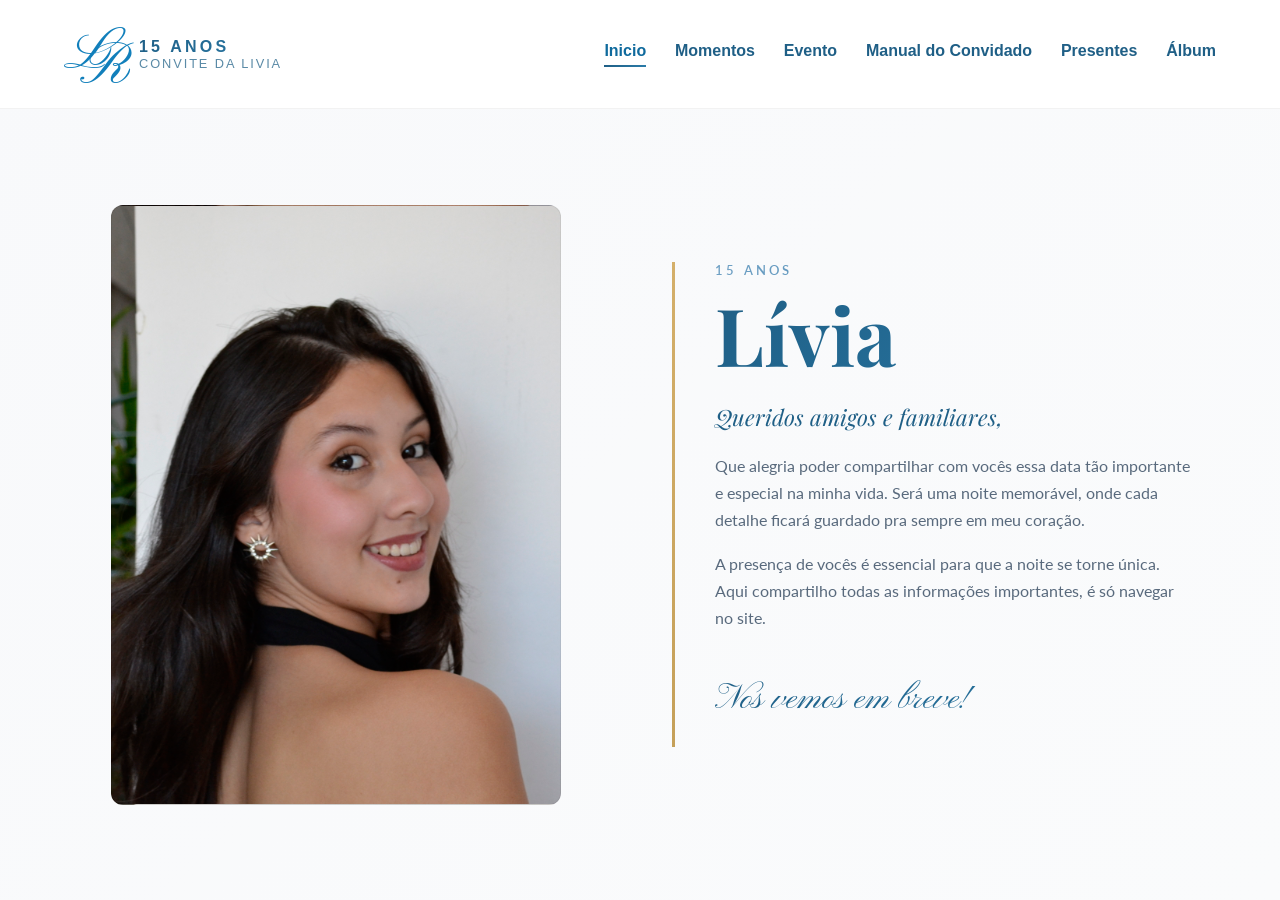
<file: index.html>
<!DOCTYPE html>
<html lang="pt-br">

<head>
    <meta charset="UTF-8">
    <meta name="viewport" content="width=device-width, initial-scale=1.0">
    <meta name="format-detection" content="telephone=no, date=no, address=no, email=no">
    <link rel="preconnect" href="https://fonts.googleapis.com">
    <link rel="preconnect" href="https://fonts.gstatic.com" crossorigin>
    <link
        href="https://fonts.googleapis.com/css2?family=Lato:wght@300;400;700&family=Pinyon+Script&family=Playfair+Display:ital,wght@0,400;0,500;0,700;1,400&display=swap"
        rel="stylesheet">
    <link rel="stylesheet" href="css/style.css">
    <link rel="stylesheet" href="css/rsvp.css">
    <link rel="icon" href="img/icon.ico" type="image/x-icon">
    <link rel="shortcut icon" href="img/icon.ico" type="image/x-icon">
    <title>Festa da Livia</title>
</head>

<body>
    <div id="loading">
        <div class="iniciais">
            <span class="l">L</span>
            <span class="r">R</span>
        </div>
    </div>
    <div class="page">
        <header class="site-header">
            <div class="header-row">
                <div class="brand">
                    <div class="site-logo">
                        <span class="l">L</span>
                        <span class="r">R</span>
                    </div>
                    <div class="brand-info">
                        <span class="brand-title">15 anos</span>
                        <span class="brand-subtitle">Convite da Livia</span>
                    </div>
                </div>
                <button class="nav-toggle" type="button" aria-expanded="false" aria-controls="siteNav">
                    <span></span>
                    <span></span>
                    <span></span>
                </button>
            </div>
            <nav class="site-nav" id="siteNav">
                <a href="#inicio" class="is-active">Inicio</a>
                <a href="#biografia">Momentos</a> <!-- Added Momentos Link -->
                <a href="#evento">Evento</a>
                <a href="#manual">Manual do Convidado</a>
                <a href="#presentes">Presentes</a>
                <a href="#album">Álbum</a>
            </nav>
        </header>
        <main class="content">
            <!-- HOME SECTION (Professional Arch + Vertical Line) -->
            <section class="section home is-active" id="inicio">
                <div class="home-photo" aria-hidden="true">
                    <div class="photo-placeholder"></div>
                </div>
                <div class="home-text">
                    <span class="overline">15 Anos</span>
                    <h1>Lívia</h1>
                    <p>
                        Queridos amigos e familiares,
                    </p>
                    <p>
                        Que alegria poder compartilhar com vocês essa data tão importante e especial na minha vida.
                        Será uma noite memorável, onde cada detalhe ficará guardado pra sempre em meu coração.
                    </p>
                    <p>
                        A presença de vocês é essencial para que a noite se torne única.
                        Aqui compartilho todas as informações importantes, é só navegar no site.
                    </p>
                    <p class="signature">Nos vemos em breve!</p>
                </div>
            </section>

            <!-- BIO/MOMENTOS SECTION (Carousel) -->
            <section class="section bio" id="biografia">
                <!-- Carousel Container -->
                <div class="carousel-wrapper">
                    <div class="carousel-overlay"></div>
                    <!-- <div class="section-header">
                        <h2>Momentos</h2>
                    </div> -->
                    <div class="carousel-track">
                        <!-- Para adicionar mais fotos, basta copiar e colar a linha abaixo, trocando o caminho da imagem -->
                        <div class="carousel-slide active" style="background-image: url('img/1.JPG');"></div>
                        <div class="carousel-slide" style="background-image: url('img/2.JPG');"></div>
                        <div class="carousel-slide" style="background-image: url('img/3.JPG');"></div>
                        <div class="carousel-slide" style="background-image: url('img/4.JPG');"></div>
                        <div class="carousel-slide" style="background-image: url('img/5.JPG');"></div>
                        <div class="carousel-slide" style="background-image: url('img/6.JPG');"></div>
                    </div>
                    <div class="carousel-controls">
                        <button class="carousel-btn prev" aria-label="Anterior">←</button>
                        <div class="carousel-indicators">
                        </div>
                        <button class="carousel-btn next" aria-label="Próximo">→</button>
                    </div>
                </div>
            </section>

            <!-- EVENT SECTION (Professional Cards) -->
            <section class="section event" id="evento">
                <div class="section-header">
                    <h2>O Grande Dia</h2>
                    <p><br>Detalhes para você se programar.</p>
                </div>
                <div class="event-grid details-card-row">
                    <div class="detail-card">
                        <div class="icon-circle">🗓️</div>
                        <h3>Data</h3>
                        <p>19/06/2026</p>
                    </div>
                    <div class="detail-card">
                        <div class="icon-circle">⏰</div>
                        <h3>Horário</h3>
                        <p>20h30</p>
                    </div>
                    <div class="detail-card">
                        <div class="icon-circle">📍</div>
                        <h3>Local</h3>
                        <p style="font-size: 12px;">Alameda Araguaia, 540 - Santa Maria, São Caetano do Sul - SP,
                            09560-580</p>
                        <a href="https://maps.app.goo.gl/WbpALjQxz7UUGR426" class="btn-text">VER MAPA</a>
                    </div>
                </div>
                <div class="rsvp-area">
                    <button id="openRSVP" class="btn-primary">Confirmar Presença</button>
                    <p>Precisa de ajuda? <a target="_blank"
                            href="https://wa.me/5511984504493?text=Ol%C3%A1,%20preciso%20de%20ajuda%20sobre%20a%20festa%20da%20L%C3%ADvia!">Me
                            chame no WhatsApp</a></p>
                </div>
            </section>

            <!-- MANUAL DO CONVIDADO (Dress Code) -->
            <section class="section manual" id="manual">
                <div class="manual-layout">
                    <div class="manual-half left">
                        <span class="overline">Dress Code</span>
                        <h2>Homens</h2>
                        <p class="dress-code">Esporte Fino</p>
                        <p>
                            Sugerimos calça de sarja ou alfaiataria, camisa social. Uma combinação elegante e
                            confortável.
                        </p>
                    </div>
                    <!-- Right half implicitly acts as the separator because of its CSS formatting -->
                    <div class="manual-half right">
                        <span class="overline">Dress Code</span>
                        <h2>Mulheres</h2>
                        <p class="dress-code">Esporte Fino</p>
                        <p>
                            Sugerimos vestidos longuetes, midi ou na altura do joelho, macacões sofisticados ou
                            conjuntos elegantes.
                        </p>
                    </div>
                </div>

                <div class="manual-important-info forbidden-colors"
                    style="text-align: center; width: fit-content; max-width: 90vw; margin: 0 auto;">
                    <p>
                        <strong>Atenção:</strong> Por favor, evitem as cores rosa, azul e prata (em qualquer tom: claro,
                        escuro, etc.), pois são de uso exclusivo da debutante.
                    </p>
                </div>

                <div class="manual-important-info forbidden-colors">
                    <p>
                        🗓️ <strong>Confirme a sua presença até o dia 05 de junho</strong><br><br>
                    <p style="text-align: center;">Apenas presenças confirmadas estarão incluídas na lista de convidados
                    </p>
                    </p>
                </div>
            </section>

            <!-- GIFTS SECTION (Side-by-Side Layout) -->
            <section class="section gifts" id="presentes">
                <div class="gifts-container">
                    <div class="gifts-info">
                        <h2>Presentes</h2>
                        <div class="gifts-message">
                            <p>
                                Gastei o dinheiro do meu intercâmbio na festa. Mas prometi aos meus pais que vocês me
                                ajudariam a realizá-lo mesmo assim.
                            </p>
                            <p>
                                Como sugestão de presente, seguem cotas onde vocês podem me ajudar a realizar mais esse
                                sonho.
                            </p>
                            <p class="highlight-text">
                                Logo menos vão me ver estudando pelo mundo. Obrigada!
                            </p>
                        </div>
                    </div>
                    <div class="gift-grid">
                        <button class="gift-option" data-value="50">
                            <span class="gift-badge">✈️ Viagem</span>
                            <span class="gift-amount">R$ 50</span>
                            <span class="gift-desc">Ajude na passagem</span>
                            <span class="gift-action">CONTRIBUIR</span>
                        </button>
                        <button class="gift-option featured" data-value="100">
                            <span class="gift-badge">📚 Estudos</span>
                            <span class="gift-amount">R$ 100</span>
                            <span class="gift-desc">Ajude nos livros</span>
                            <span class="gift-action">CONTRIBUIR</span>
                        </button>
                        <button class="gift-option" data-value="200">
                            <span class="gift-badge">🌍 Sonho</span>
                            <span class="gift-amount">R$ 200</span>
                            <span class="gift-desc">Ajude no sonho</span>
                            <span class="gift-action">CONTRIBUIR</span>
                        </button>
                        <button class="gift-option" data-value="outro">
                            <span class="gift-amount">Outro Valor</span>
                            <span class="gift-desc"> </span>
                            <span class="gift-action">CONTRIBUIR</span>
                        </button>
                    </div>
                </div>
            </section>

            <!-- ALBUM SECTION -->
            <section class="section album" id="album">
                <div class="album-container">
                    <div class="album-info">
                        <span class="overline">App de Fotos</span>
                        <h2>Nossas Memórias</h2>
                        <div class="album-message">
                            <p>
                                Compartilhe seus momentos conosco! Baixe o aplicativo <strong>Our Memories</strong> e envie as fotos que você tirar durante a festa.
                            </p>
                            <p>
                                Assim, todos os convidados poderão ver os momentos de cada um sob diferentes ângulos em tempo real!
                            </p>
                            <div class="app-download-box">
                                <span class="download-title">Baixe para Android</span>
                                <p class="download-subtitle">Instale o aplicativo no seu celular clicando abaixo:</p>
                                <a href="apk/Our Memories.apk" download="Our Memories.apk" class="btn-download-apk">
                                    <span class="android-icon">🤖</span>
                                    <span class="btn-text-wrapper">
                                        <span class="btn-action-text">Baixar Aplicativo</span>
                                        <span class="btn-subtext">Our Memories.apk (77MB)</span>
                                    </span>
                                </a>
                                <p class="app-beta-warning" style="margin-top: 1.2rem; font-size: 0.85rem; color: #a5803e; background: rgba(197, 160, 89, 0.08); padding: 0.8rem 1rem; border-radius: 10px; border: 1px solid rgba(197, 160, 89, 0.2); text-align: center; line-height: 1.4; display: flex; align-items: center; justify-content: center; gap: 0.5rem; font-weight: 500;">
                                    <span>⚠️</span>
                                    <span>O aplicativo está em fase de testes, podendo apresentar instabilidades ou erros.</span>
                                </p>
                            </div>
                            <div class="app-social">
                                <span class="app-social-label">Acompanhe o app</span>
                                <a href="https://www.instagram.com/ourmemoriesapp/" target="_blank" rel="noopener" class="btn-instagram" aria-label="Siga Our Memories no Instagram">
                                    <svg class="ig-icon" viewBox="0 0 24 24" width="20" height="20" fill="none" stroke="currentColor" stroke-width="2" stroke-linecap="round" stroke-linejoin="round" aria-hidden="true">
                                        <rect x="2" y="2" width="20" height="20" rx="5" ry="5"></rect>
                                        <path d="M16 11.37A4 4 0 1 1 12.63 8 4 4 0 0 1 16 11.37z"></path>
                                        <line x1="17.5" y1="6.5" x2="17.51" y2="6.5"></line>
                                    </svg>
                                    <span class="ig-handle">@ourmemoriesapp</span>
                                </a>
                            </div>
                        </div>
                    </div>
                    
                    <div class="album-qr-card">
                        <div class="qr-card-content">
                            <h3>Acesse o Álbum</h3>
                            <p class="qr-instruction">Escaneie o QR Code no app ou insira o código da festa abaixo:</p>
                            <div class="album-qr-wrapper">
                                <img src="img/qr-album.png" alt="QR Code do Álbum de Fotos">
                            </div>
                            <div class="party-code-container">
                                <span class="party-code-label">Código da Festa:</span>
                                <div class="party-code-box">
                                    <span id="partyCode" class="party-code-value">DKSDM7QU</span>
                                    <button id="copyCodeBtn" class="copy-code-btn" title="Copiar código">
                                        📋
                                    </button>
                                </div>
                            </div>
                        </div>
                    </div>
                </div>
            </section>
        </main>
    </div>
    <div class="modal" id="giftModal" aria-hidden="true">
        <div class="modal-backdrop" data-close></div>
        <div class="modal-card" role="dialog" aria-modal="true" aria-labelledby="giftTitle">
            <button class="modal-close" type="button" data-close aria-label="Fechar">×</button>
            <div class="modal-step modal-form is-active">
                <h3 id="giftTitle">Confirmar Presente</h3>
                <p class="modal-value">Valor: <strong id="giftValue">R$ 50</strong></p>
                <form id="giftForm" class="gift-form">
                    <label>
                        Nome Completo
                        <input type="text" name="nome" placeholder="Seu nome aqui" required>
                    </label>
                    <label id="customValueLabel" style="display:none;">
                        Valor que deseja doar (R$)
                        <input type="number" name="valorCustom" min="1" placeholder="Ex: 75">
                    </label>
                    <label>
                        Mensagem para a Livia
                        <textarea name="mensagem" rows="3" placeholder="Deixe um carinho..."></textarea>
                    </label>
                    <button type="submit">Gerar Pix</button>
                </form>
            </div>
            <div class="modal-step modal-qr">
                <h3>Obrigada!</h3>
                <p>Use o QR Code abaixo para finalizar o Pix.</p>
                <div class="qr-placeholder">QR Code aqui</div>
                <button type="button" id="copyPixBtn" class="copy-btn" style="display: none;">Copiar Código Pix</button>
                <p class="verification-note"
                    style="margin-top: 1.5rem; font-size: 0.9rem; color: #596a7d; background: #eef2f5; padding: 1rem; border-radius: 8px; text-align: center; border: 1px solid rgba(89, 106, 125, 0.1);">
                    <strong>Aviso:</strong> Não há verificação automática de pagamento no site. Após finalizar o Pix no
                    seu banco, o processo está concluído e você já pode fechar esta tela.
                </p>
                <p class="thanks-text" style="margin-top: 1.5rem;">Muito obrigada pelo carinho.</p>
            </div>
        </div>
    </div>
    <!-- RSVP MODAL -->
    <div class="modal" id="rsvpModal" aria-hidden="true">
        <div class="modal-backdrop" data-close></div>
        <div class="modal-card" role="dialog" aria-modal="true" aria-labelledby="rsvpTitle">
            <button class="modal-close" type="button" data-close aria-label="Fechar">×</button>
            <div class="modal-step is-active">
                <h3 id="rsvpTitle">Confirmar Presença</h3>
                <p>Por favor, preencha os dados abaixo para confirmar seu lugar na festa.</p>
                <form id="rsvpForm" class="gift-form">
                    <label>
                        Nome Completo
                        <input type="text" name="nome" placeholder="Seu nome aqui" required>
                    </label>
                    <label>
                        Quantas pessoas vão com você?
                        <input type="number" name="convidados" min="0" value="0" required>
                    </label>
                    <button type="submit">Confirmar Presença</button>
                </form>
            </div>
            <!-- Tela de Sucesso (aparece após confirmar) -->
            <div id="rsvpSuccess" class="rsvp-success" style="display:none;">
                <svg class="check-circle" viewBox="0 0 52 52">
                    <circle class="circle" cx="26" cy="26" r="25" />
                    <path class="check" d="M14 27 l8 8 l16 -16" />
                </svg>
                <h3>Presença Confirmada!</h3>
                <p>Ficamos felizes em saber que você estará<br>na festa da Livia. Até lá! 🎉</p>
            </div>
        </div>
    </div>

    <script src="js/script.js"></script>
    <script src="js/carousel.js"></script>
    <script src="js/modal.js"></script>
    <script src="js/rsvp.js"></script>
</body>

</html>
</file>
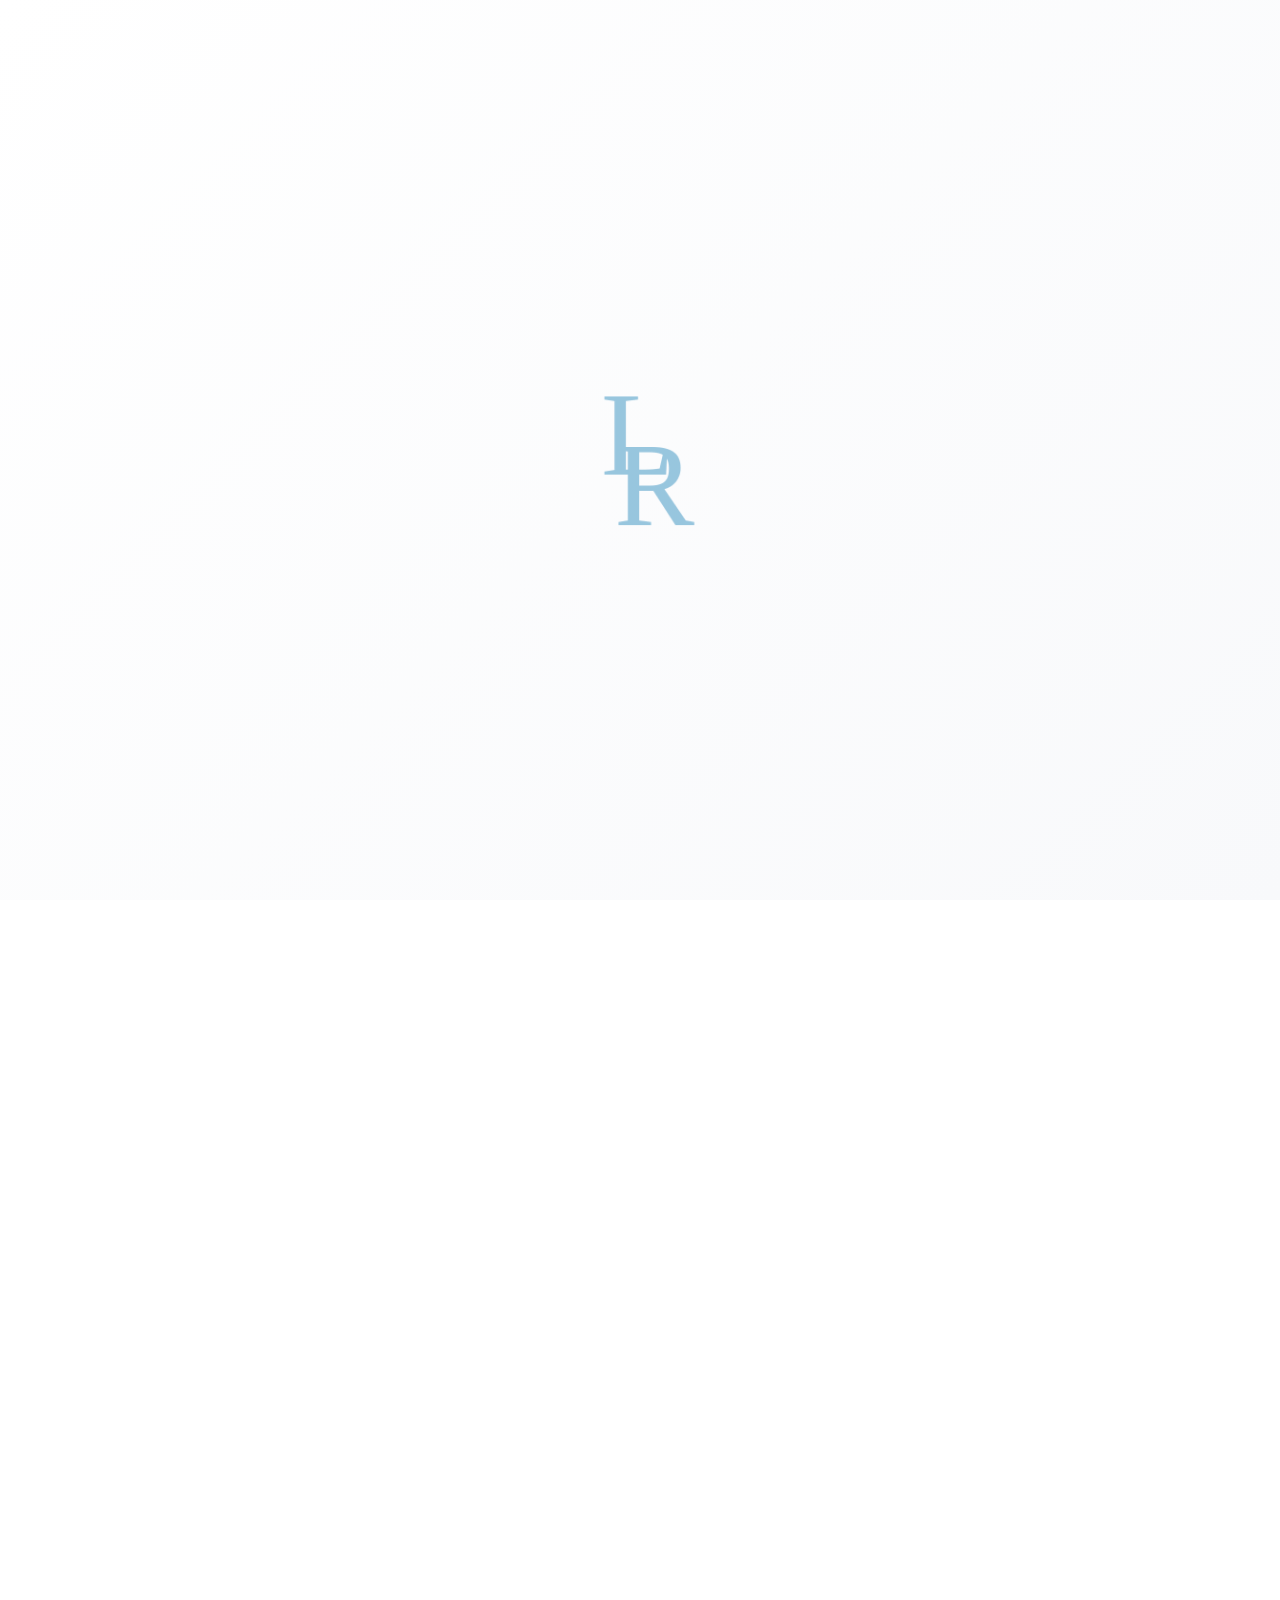
<file: img/QR/index.html>
<!DOCTYPE html>
<html lang="pt-br">
<head>
    <meta charset="UTF-8">
    <title>Acesso Negado</title>
    <!-- Redirects up two folders to the root -->
    <meta http-equiv="refresh" content="0; url=../../index.html">
</head>
<body>
</body>
</html>
</file>
<file: css/style.css>
/* ========================================
   PROFESSIONAL UI/UX REDESIGN
   Modern, Premium, Elegant
   ======================================== */

@import url(https://fonts.googleapis.com/css2?family=Pinyon+Script&display=swap);

/* ========================================
   1. RESET & BASE
   ======================================== */

* {
    margin: 0;
    padding: 0;
    box-sizing: border-box;
}

html,
body {
    height: 100%;
}

html {
    scroll-behavior: smooth;
}

body {
    background: linear-gradient(135deg, #f8f9fb 0%, #fafbfc 100%);
    color: #2c3e50;
    font-family: 'Lato', sans-serif;
    display: block;
    overflow: hidden;
}

/* ========================================
   2. LOADING SCREEN
   ======================================== */

#loading {
    position: fixed;
    inset: 0;
    background: linear-gradient(135deg, #ffffff 0%, #f8f9fb 100%);
    display: flex;
    justify-content: center;
    align-items: center;
    z-index: 9999;
    animation: fadeOut 1s ease forwards;
    animation-delay: 2.5s;
}

.iniciais {
    font-family: 'Pinyon Script', cursive;
    font-size: 120px;
    color: #7fb8d6;
    opacity: 0.95;
    text-align: center;
    letter-spacing: -30px;
    animation: pulse 2s ease infinite;
    margin-top: -30px; /* Compensa os 50px de drop do R para centralizar o bloco todo */
    margin-left: -15px; /* Compensa o gap das letras para o centro real */
}

.iniciais .l {
    margin-right: -30px;
}

.iniciais .r {
    position: relative;
    top: 50px;
}

@keyframes pulse {

    0%,
    100% {
        transform: scale(1);
        opacity: 0.8;
    }

    50% {
        transform: scale(1.05);
        opacity: 1;
    }
}

@keyframes fadeOut {
    to {
        opacity: 0;
        visibility: hidden;
    }
}

/* ========================================
   3. HEADER
   ======================================== */

.site-header {
    display: flex;
    align-items: center;
    justify-content: space-between;
    padding: 1.5rem 5%;
    position: sticky;
    top: 0;
    width: 100%;
    background: rgba(255, 255, 255, 0.98);
    backdrop-filter: blur(10px);
    border-bottom: 1px solid rgba(0, 0, 0, 0.05);
    z-index: 1000;
    font-family: sans-serif;
}

.header-row {
    display: flex;
    align-items: center;
    justify-content: space-between;
    width: 100%;
}

.brand {
    display: flex;
    align-items: center;
    gap: 1.5rem;
}

.site-logo {
    font-family: 'Pinyon Script', cursive;
    font-size: 60px;
    color: #117fbb;
    letter-spacing: -15px;
    display: flex;
    align-items: center;
    line-height: 1;
}

.site-logo .l {
    margin-right: -15px;
}

.site-logo .r {
    position: relative;
    top: 15px;
}

.brand-info {
    display: flex;
    flex-direction: column;
}

.brand-title {
    font-size: 1rem;
    font-weight: 700;
    background: linear-gradient(135deg, #1f5f86 0%, #2a7ba8 100%);
    -webkit-background-clip: text;
    -webkit-text-fill-color: transparent;
    background-clip: text;
    text-transform: uppercase;
    letter-spacing: 0.2em;
    font-family: sans-serif;
}

.brand-subtitle {
    font-size: 0.8rem;
    color: #5a8aa6;
    text-transform: uppercase;
    letter-spacing: 0.15em;
    font-family: sans-serif;
}

/* ========================================
   4. NAVIGATION
   ======================================== */

.site-nav {
    display: flex;
    gap: 1.8rem;
    font-weight: 600;
    font-family: sans-serif !important;
}

.site-nav a {
    text-decoration: none;
    color: #1f5f86;
    padding-bottom: 5px;
    border-bottom: 2px solid transparent;
    transition: all 0.3s cubic-bezier(0.4, 0, 0.2, 1);
    font-family: sans-serif;
    position: relative;
    white-space: nowrap;
}

.site-nav a::after {
    content: '';
    position: absolute;
    bottom: -2px;
    left: 0;
    width: 0;
    height: 2px;
    background: linear-gradient(90deg, #1f5f86 0%, #2a7ba8 100%);
    transition: width 0.3s cubic-bezier(0.4, 0, 0.2, 1);
}

.site-nav a:hover::after,
.site-nav a.is-active::after {
    width: 100%;
}

.site-nav a:hover,
.site-nav a.is-active {
    color: #0f6a9d;
}

.nav-toggle {
    display: none;
    border: none;
    background: transparent;
    cursor: pointer;
    flex-direction: column;
    gap: 6px;
}

.nav-toggle span {
    width: 25px;
    height: 2px;
    background: linear-gradient(90deg, #1f5f86 0%, #2a7ba8 100%);
    transition: all 0.3s;
}

/* ========================================
   5. PAGE STRUCTURE
   ======================================== */

.page {
    height: 100vh;
    overflow: hidden;
    display: flex;
    flex-direction: column;
}

.content {
    flex: 1;
    position: relative;
    background: transparent;
    overflow: hidden;
    display: flex;
    flex-direction: column;
    padding: 0 5%;
}

.content h1,
.content h2,
.content h3 {
    font-family: 'Playfair Display', serif;
}

.content p,
.content span,
.content button,
.content a:not(.btn-text) {
    font-family: 'Lato', sans-serif;
}

/* ========================================
   6. SECTIONS - SPA BEHAVIOR
   ======================================== */

.section {
    display: none;
    height: 100%;
    width: 100%;
    flex-direction: column;
    justify-content: center;
    align-items: center;
    overflow-y: auto;
}

.section.is-active {
    display: flex;
    animation: fadeInUp 0.5s cubic-bezier(0.4, 0, 0.2, 1);
}

@keyframes fadeInUp {
    from {
        opacity: 0;
        transform: translateY(20px);
    }

    to {
        opacity: 1;
        transform: translateY(0);
    }
}

.section.home.is-active {
    display: grid;
    grid-template-columns: 1fr 1fr;
    gap: 4rem;
    max-width: 1200px;
    margin: 0 auto;
    align-content: center;
}

/* ========================================
   7. HOME SECTION
   ======================================== */

.home-photo {
    display: flex;
    justify-content: center;
    position: relative;
    width: 100%;
}

.photo-placeholder {
    width: 100%;
    max-width: 450px;
    aspect-ratio: 3 / 4;
    background: #fff;
    border-radius: 12px;
    border: 1px solid rgba(0, 0, 0, 0.05);
    display: flex;
    align-items: center;
    justify-content: center;
    background-image: url('../img/Foto Principal.JPG');
    background-size: cover;
    background-position: center;
    color: transparent;
    font-weight: 600;
    position: relative;
    transition: transform 0.3s cubic-bezier(0.4, 0, 0.2, 1);
}

.photo-placeholder:hover {
    transform: scale(1.02);
}

.home-text {
    border-left: 3px solid transparent;
    border-image: linear-gradient(180deg, #d4af6a 0%, #c5a059 100%) 1;
    padding-left: 2.5rem;
    text-align: left;
    display: flex;
    flex-direction: column;
    justify-content: center;
}

.home-text .overline {
    font-family: 'Lato', sans-serif;
    display: block;
    font-size: 0.8rem;
    text-transform: uppercase;
    letter-spacing: 0.25em;
    background: linear-gradient(90deg, #6fa0c4 0%, #2a7ba8 100%);
    -webkit-background-clip: text;
    -webkit-text-fill-color: transparent;
    background-clip: text;
    margin-bottom: 1rem;
    font-weight: 600;
}

.home-text h1 {
    font-family: 'Playfair Display', serif;
    font-size: 5rem;
    background: linear-gradient(135deg, #1f5f86 0%, #2a7ba8 100%);
    -webkit-background-clip: text;
    -webkit-text-fill-color: transparent;
    background-clip: text;
    margin-bottom: 1.5rem;
    line-height: 1;
}

.home-text p {
    font-family: 'Lato', sans-serif;
    font-size: 1rem;
    line-height: 1.7;
    color: #596a7d;
    margin-bottom: 1rem;
    max-width: 480px;
}

.home-text p:first-of-type {
    font-family: 'Playfair Display', serif;
    font-style: italic;
    font-size: 1.4rem;
    color: #1f5f86;
}

.home-text .signature {
    font-family: 'Pinyon Script', cursive;
    font-size: 2.2rem;
    background: linear-gradient(135deg, #1f5f86 0%, #2a7ba8 100%);
    -webkit-background-clip: text;
    -webkit-text-fill-color: transparent;
    background-clip: text;
    margin-top: 1.5rem;
}

/* ========================================
   7.5 MANUAL DO CONVIDADO
   ======================================== */

.section.manual.is-active {
    display: flex;
    flex-direction: column;
    justify-content: center;
    align-items: center;
    width: 100%;
    gap: 4rem;
}

.manual-layout {
    display: grid;
    grid-template-columns: 1fr 1fr;
    gap: 0;
    max-width: 1200px;
    margin: 0 auto;
    align-items: center;
}

.manual-half {
    display: flex;
    flex-direction: column;
    justify-content: center;
}

.manual-half.left {
    text-align: center;
    align-items: center;
    padding-right: 2rem;
}

.manual-half.right {
    border-left: 3px solid transparent;
    border-image: linear-gradient(180deg, #d4af6a 0%, #c5a059 100%) 1;
    padding-left: 2rem;
    text-align: center;
    align-items: center;
}

.manual-half .overline {
    font-family: 'Lato', sans-serif;
    display: block;
    font-size: 0.8rem;
    text-transform: uppercase;
    letter-spacing: 0.25em;
    background: linear-gradient(90deg, #6fa0c4 0%, #2a7ba8 100%);
    -webkit-background-clip: text;
    -webkit-text-fill-color: transparent;
    background-clip: text;
    margin-bottom: 1rem;
    font-weight: 600;
}

.manual-half h2 {
    font-family: 'Playfair Display', serif;
    font-size: 4rem;
    background: linear-gradient(135deg, #1f5f86 0%, #2a7ba8 100%);
    -webkit-background-clip: text;
    -webkit-text-fill-color: transparent;
    background-clip: text;
    margin-bottom: 0.5rem;
    line-height: 1;
}

.manual-half .dress-code {
    font-family: 'Playfair Display', serif;
    font-style: italic;
    font-size: 1.6rem;
    color: #1f5f86;
    margin-bottom: 1.5rem;
}

.manual-half p {
    font-family: 'Lato', sans-serif;
    font-size: 1.05rem;
    line-height: 1.7;
    color: #596a7d;
    margin-bottom: 1rem;
    max-width: 400px;
    text-align: center;
}

.forbidden-colors {
    margin-top: 1.5rem;
    padding: 1.5rem;
    background: linear-gradient(135deg, rgba(197, 160, 89, 0.05) 0%, rgba(197, 160, 89, 0.1) 100%);
    border-radius: 12px;
    border: 1px solid rgba(197, 160, 89, 0.2);
    box-shadow: 0 4px 15px rgba(197, 160, 89, 0.05);
}

.forbidden-colors strong {
    color: #c5a059;
    font-family: 'Playfair Display', serif;
    font-size: 1.2rem;
}

.manual-important-info {
    max-width: 600px;
    text-align: center;
}

.manual-important-info p {
    font-family: 'Lato', sans-serif;
    font-size: 1.15rem;
    line-height: 1.6;
    color: #1f5f86;
    margin: 0;
}

/* ========================================
   8. MOMENTOS - PREMIUM CAROUSEL
   ======================================== */

.bio {
    justify-content: center;
    background: linear-gradient(135deg, #f8f9fb 0%, #fafbfc 100%);
    padding: 0 !important;
}

.section-header {
    text-align: center;
    margin-bottom: 3rem;
    position: relative;
    z-index: 10;
}

/* Specific overlay for Momentos */
.carousel-wrapper .section-header {
    position: absolute;
    top: 3rem;
    left: 50%;
    transform: translateX(-50%);
    z-index: 20;
    pointer-events: none;
    margin-bottom: 0;
}

.section-header h2 {
    font-size: 3.5rem;
    color: #1f5f86;
    margin-bottom: 0.5rem;
    position: relative;
    display: inline-block;
}

.carousel-wrapper .section-header h2 {
    font-size: 4rem;
    color: #fff;
    text-shadow: 0 2px 10px rgba(0, 0, 0, 0.2);
}

.section-header h2::after {
    content: '';
    position: absolute;
    bottom: -10px;
    left: 50%;
    transform: translateX(-50%);
    width: 60px;
    height: 3px;
    background: linear-gradient(90deg, #d4af6a 0%, #c5a059 100%);
    border-radius: 2px;
}

.carousel-wrapper .section-header h2::after {
    bottom: -5px;
    width: 40px;
    height: 2px;
    background: #d4af6a;
}

.carousel-wrapper {
    width: 100%;
    height: 80vh;
    border-radius: 32px;
    position: relative;
    overflow: hidden;
    margin: 0 auto;
}

.carousel-overlay {
    position: absolute;
    inset: 0;
    /* background: linear-gradient(to bottom, rgba(0, 0, 0, 0.4) 0%, transparent 30%, transparent 70%, rgba(0, 0, 0, 0.4) 100%); */
    z-index: 5;
    pointer-events: none;
}

.carousel-track {
    display: flex;
    height: 100%;
    transition: transform 0.6s cubic-bezier(0.4, 0, 0.2, 1);
}

.carousel-slide {
    flex: 0 0 100%;
    height: 100%;
    display: flex;
    align-items: center;
    justify-content: center;
    background-size: contain;
    background-repeat: no-repeat;
    background-position: center;
    color: transparent;
    font-weight: 600;
    position: relative;
    overflow: hidden;
}

.carousel-slide::before {
    content: '';
    position: absolute;
    inset: 0;
    background: linear-gradient(135deg, rgba(31, 95, 134, 0.05) 0%, rgba(42, 123, 168, 0.05) 100%);
    opacity: 0;
    transition: opacity 0.3s;
}

.carousel-slide.active::before {
    opacity: 1;
}

.carousel-controls {
    position: absolute;
    bottom: 30px;
    width: 100%;
    display: flex;
    justify-content: center;
    align-items: center;
    gap: 20px;
}

.carousel-btn {
    width: 54px;
    height: 54px;
    border-radius: 50%;
    background: rgba(255, 255, 255, 0.15);
    backdrop-filter: blur(10px);
    -webkit-backdrop-filter: blur(10px);
    border: 1px solid rgba(255, 255, 255, 0.2);
    color: #fff;
    cursor: pointer;
    font-size: 1.2rem;
    display: flex;
    align-items: center;
    justify-content: center;
    transition: all 0.3s cubic-bezier(0.4, 0, 0.2, 1);
}

.carousel-btn:hover {
    background: rgba(255, 255, 255, 0.3);
    transform: scale(1.1);
}

.carousel-indicators {
    display: flex;
    gap: 12px;
    background: rgba(0, 0, 0, 0.2);
    padding: 10px 20px;
    border-radius: 30px;
    backdrop-filter: blur(8px);
}

.carousel-indicators .dot {
    width: 8px;
    height: 8px;
    border-radius: 50%;
    background: rgba(255, 255, 255, 0.3);
    cursor: pointer;
    transition: all 0.3s cubic-bezier(0.4, 0, 0.2, 1);
}

.carousel-indicators .dot.active {
    background: white;
    width: 24px;
    border-radius: 4px;
}

/* ========================================
   9. EVENTO - ELEVATED CARDS
   ======================================== */

.event,
.gifts {
    max-width: 1200px;
    margin: 0 auto;
    width: 100%;
}

.event-grid.details-card-row {
    display: grid;
    grid-template-columns: repeat(3, minmax(0, 1fr));
    gap: 2.5rem;
}

.detail-card {
    background: white;
    padding: 3rem 2rem;
    border-radius: 20px;
    text-align: center;
    box-shadow:
        0 10px 40px rgba(31, 95, 134, 0.08),
        0 0 0 1px rgba(31, 95, 134, 0.05);
    display: flex;
    flex-direction: column;
    align-items: center;
    justify-content: center;
    transition: all 0.3s cubic-bezier(0.4, 0, 0.2, 1);
    position: relative;
    overflow: hidden;
}

.detail-card::before {
    content: '';
    position: absolute;
    inset: 0;
    background: linear-gradient(135deg, rgba(31, 95, 134, 0.03) 0%, rgba(42, 123, 168, 0.03) 100%);
    opacity: 0;
    transition: opacity 0.3s;
}

.detail-card:hover {
    transform: translateY(-8px);
    box-shadow:
        0 20px 60px rgba(31, 95, 134, 0.15),
        0 0 0 1px rgba(31, 95, 134, 0.08);
}

.detail-card:hover::before {
    opacity: 1;
}

.detail-card .icon-circle {
    font-size: 3rem;
    margin-bottom: 1.5rem;
    display: flex;
    align-items: center;
    justify-content: center;
    width: 80px;
    height: 80px;
    border-radius: 50%;
    background: linear-gradient(135deg, rgba(31, 95, 134, 0.1) 0%, rgba(42, 123, 168, 0.1) 100%);
    position: relative;
}

.detail-card h3 {
    font-size: 1.5rem;
    background: linear-gradient(135deg, #1f5f86 0%, #2a7ba8 100%);
    -webkit-background-clip: text;
    -webkit-text-fill-color: transparent;
    background-clip: text;
    margin-bottom: 0.5rem;
}

.detail-card p {
    color: #596a7d;
    font-size: 1.1rem;
}

.btn-text {
    margin-top: 1.5rem;
    font-size: 0.85rem;
    text-transform: uppercase;
    font-weight: 700;
    background: linear-gradient(90deg, #d4af6a 0%, #c5a059 100%);
    -webkit-background-clip: text;
    -webkit-text-fill-color: transparent;
    background-clip: text;
    text-decoration: none;
    letter-spacing: 0.1em;
    position: relative;
    padding-bottom: 3px;
}

.btn-text::after {
    content: '';
    position: absolute;
    bottom: 0;
    left: 0;
    width: 100%;
    height: 2px;
    background: linear-gradient(90deg, #d4af6a 0%, #c5a059 100%);
    transform: scaleX(0);
    transition: transform 0.3s cubic-bezier(0.4, 0, 0.2, 1);
}

.btn-text:hover::after {
    transform: scaleX(1);
}

/* ========================================
   10. PRESENTES - PREMIUM GIFT CARDS
   ======================================== */

.gifts-container {
    display: grid;
    grid-template-columns: 1fr 1.2fr;
    gap: 4rem;
    align-items: center;
    width: 100%;
}

.gifts-info h2 {
    font-size: 3.5rem;
    background: linear-gradient(135deg, #1f5f86 0%, #2a7ba8 100%);
    -webkit-background-clip: text;
    -webkit-text-fill-color: transparent;
    background-clip: text;
    margin-bottom: 2rem;
}

.gifts-message p {
    margin-bottom: 1.5rem;
    line-height: 1.8;
    color: #596a7d;
    font-size: 1.05rem;
}

.gifts-message .highlight-text {
    font-family: 'Playfair Display', serif;
    font-style: italic;
    background: linear-gradient(90deg, #a3527b 0%, #c5a059 100%);
    -webkit-background-clip: text;
    -webkit-text-fill-color: transparent;
    background-clip: text;
    font-size: 1.15rem;
}

.gift-grid {
    display: grid;
    grid-template-columns: repeat(2, 1fr);
    gap: 2rem;
}

.gift-option {
    background: white;
    padding: 3rem 2rem;
    border-radius: 20px;
    text-align: center;
    box-shadow:
        0 10px 40px rgba(31, 95, 134, 0.08),
        0 0 0 1px rgba(31, 95, 134, 0.05);
    display: flex;
    flex-direction: column;
    align-items: center;
    justify-content: center;
    transition: all 0.3s cubic-bezier(0.4, 0, 0.2, 1);
    position: relative;
    cursor: pointer;
    border: 2px solid transparent;
}

.gift-option::before {
    content: '';
    position: absolute;
    inset: 0;
    background: linear-gradient(135deg, rgba(31, 95, 134, 0.03) 0%, rgba(42, 123, 168, 0.03) 100%);
    opacity: 0;
    transition: opacity 0.3s;
    border-radius: 20px;
}

.gift-option:hover {
    transform: translateY(-8px);
    box-shadow:
        0 20px 60px rgba(31, 95, 134, 0.15),
        0 0 0 1px rgba(31, 95, 134, 0.08);
    border-color: rgba(31, 95, 134, 0.1);
}

.gift-option:hover::before {
    opacity: 1;
}

.gift-option.featured {
    border: 2px solid transparent;
    background: linear-gradient(white, white) padding-box,
        linear-gradient(135deg, #d4af6a 0%, #c5a059 100%) border-box;
    animation: featuredPulse 3s ease-in-out infinite;
}

@keyframes featuredPulse {

    0%,
    100% {
        box-shadow:
            0 10px 40px rgba(197, 160, 89, 0.15),
            0 0 30px rgba(197, 160, 89, 0.1);
    }

    50% {
        box-shadow:
            0 15px 50px rgba(197, 160, 89, 0.25),
            0 0 40px rgba(197, 160, 89, 0.2);
    }
}

.gift-badge {
    position: absolute;
    top: 1rem;
    right: 1rem;
    font-size: 0.75rem;
    color: white;
    background: linear-gradient(135deg, #2a7ba8 0%, #1f5f86 100%);
    padding: 0.4rem 0.8rem;
    border-radius: 20px;
    font-weight: 600;
    box-shadow: 0 4px 15px rgba(31, 95, 134, 0.25);
}

.gift-amount {
    font-family: 'Playfair Display', serif;
    font-weight: 700;
    font-size: 3rem;
    display: block;
    background: linear-gradient(135deg, #1f5f86 0%, #2a7ba8 100%);
    -webkit-background-clip: text;
    -webkit-text-fill-color: transparent;
    background-clip: text;
    margin-bottom: 0.5rem;
}

.gift-desc {
    color: #889bad;
    margin-bottom: 2rem;
    font-size: 0.95rem;
}

.gift-action {
    display: block;
    width: 100%;
    padding: 1rem 0;
    background: linear-gradient(135deg, #1f5f86 0%, #2a7ba8 100%);
    color: white;
    border-radius: 12px;
    margin-top: auto;
    font-size: 0.85rem;
    font-weight: 700;
    text-transform: uppercase;
    letter-spacing: 1.5px;
    border: none;
    box-shadow: 0 6px 25px rgba(31, 95, 134, 0.25);
    transition: all 0.3s cubic-bezier(0.4, 0, 0.2, 1);
    position: relative;
    overflow: hidden;
}

.gift-action::before {
    content: '';
    position: absolute;
    top: 50%;
    left: 50%;
    width: 0;
    height: 0;
    border-radius: 50%;
    background: rgba(255, 255, 255, 0.2);
    transform: translate(-50%, -50%);
    transition: width 0.5s, height 0.5s;
}

.gift-option:hover .gift-action {
    transform: translateY(-2px);
    box-shadow: 0 10px 35px rgba(31, 95, 134, 0.35);
}

.gift-option:hover .gift-action::before {
    width: 300px;
    height: 300px;
}

/* ========================================
   11. MODAL - POLISHED EXPERIENCE
   ======================================== */

.modal {
    position: fixed;
    inset: 0;
    display: flex;
    align-items: center;
    justify-content: center;
    opacity: 0;
    pointer-events: none;
    transition: opacity 0.3s cubic-bezier(0.4, 0, 0.2, 1);
    z-index: 998;
}

.modal.is-open {
    opacity: 1;
    pointer-events: auto;
}

.modal-backdrop {
    position: absolute;
    inset: 0;
    background: rgba(30, 40, 50, 0.7);
    backdrop-filter: blur(8px);
}

.modal-card {
    position: relative;
    background: white;
    border-radius: 24px;
    padding: 3rem;
    width: min(520px, 90vw);
    box-shadow:
        0 40px 100px rgba(0, 0, 0, 0.3),
        0 0 0 1px rgba(31, 95, 134, 0.1);
    z-index: 1;
    animation: modalSlideUp 0.4s cubic-bezier(0.4, 0, 0.2, 1);
}

@keyframes modalSlideUp {
    from {
        opacity: 0;
        transform: translateY(30px) scale(0.95);
    }

    to {
        opacity: 1;
        transform: translateY(0) scale(1);
    }
}

.modal-close {
    position: absolute;
    top: 1.5rem;
    right: 1.5rem;
    border: none;
    background: rgba(31, 95, 134, 0.1);
    width: 36px;
    height: 36px;
    border-radius: 50%;
    font-size: 1.3rem;
    cursor: pointer;
    color: #1f5f86;
    display: flex;
    align-items: center;
    justify-content: center;
    transition: all 0.3s;
}

.modal-close:hover {
    background: rgba(31, 95, 134, 0.15);
    transform: rotate(90deg);
}

.modal-step {
    display: none;
}

.modal-step.is-active {
    display: block;
    animation: fadeIn 0.3s;
}

@keyframes fadeIn {
    from {
        opacity: 0;
    }

    to {
        opacity: 1;
    }
}

.modal-step h3 {
    font-size: 2.2rem;
    background: linear-gradient(135deg, #1f5f86 0%, #2a7ba8 100%);
    -webkit-background-clip: text;
    -webkit-text-fill-color: transparent;
    background-clip: text;
    margin-bottom: 0.5rem;
}

.modal-value {
    margin: 0.5rem 0 2rem;
    font-size: 1.3rem;
    font-weight: 600;
}

.modal-value strong {
    background: linear-gradient(90deg, #d4af6a 0%, #c5a059 100%);
    -webkit-background-clip: text;
    -webkit-text-fill-color: transparent;
    background-clip: text;
}

.gift-form {
    display: flex;
    flex-direction: column;
    gap: 1.5rem;
}

.gift-form label {
    display: flex;
    flex-direction: column;
    gap: 0.6rem;
    font-weight: 600;
    color: #445566;
    font-size: 0.95rem;
}

.gift-form input,
.gift-form textarea {
    border-radius: 12px;
    border: 2px solid #e8ecf0;
    padding: 1rem 1.2rem;
    font-size: 1rem;
    font-family: inherit;
    resize: none;
    background: #fafbfc;
    transition: all 0.3s cubic-bezier(0.4, 0, 0.2, 1);
}

.gift-form input:focus,
.gift-form textarea:focus {
    outline: none;
    border-color: #1f5f86;
    background: white;
    box-shadow: 0 0 0 4px rgba(31, 95, 134, 0.08);
}

.gift-form button, .copy-btn {
    margin-top: 1rem;
    border: none;
    border-radius: 12px;
    padding: 1.2rem;
    background: linear-gradient(135deg, #1f5f86 0%, #2a7ba8 100%);
    color: white;
    font-size: 1.05rem;
    font-weight: 700;
    cursor: pointer;
    box-shadow: 0 8px 30px rgba(31, 95, 134, 0.3);
    transition: all 0.3s cubic-bezier(0.4, 0, 0.2, 1);
    text-transform: uppercase;
    letter-spacing: 1px;
    width: 100%;
}

.gift-form button:hover:not(:disabled), .copy-btn:hover:not(:disabled) {
    transform: translateY(-2px);
    box-shadow: 0 12px 40px rgba(31, 95, 134, 0.4);
}

.gift-form button:disabled, .copy-btn:disabled {
    opacity: 0.7;
    cursor: not-allowed;
}

.qr-placeholder {
    height: 240px;
    border-radius: 16px;
    background: linear-gradient(135deg, #f0f4f8 0%, #e9eff5 100%);
    display: flex;
    align-items: center;
    justify-content: center;
    font-weight: 600;
    color: #497996;
    margin: 1.5rem 0 1rem;
    box-shadow: inset 0 2px 10px rgba(31, 95, 134, 0.08);
}

.qr-placeholder img {
    max-width: 100%;
    max-height: 100%;
}

.thanks-text {
    font-weight: 600;
    background: linear-gradient(90deg, #1f5f86 0%, #2a7ba8 100%);
    -webkit-background-clip: text;
    -webkit-text-fill-color: transparent;
    background-clip: text;
    text-align: center;
}

/* ========================================
   11.5 ÁLBUM & APLICATIVO - PREMIUM DESIGN
   ======================================== */

.album {
    max-width: 1200px;
    margin: 0 auto;
    width: 100%;
}

.album-container {
    display: grid;
    grid-template-columns: 1.2fr 1fr;
    gap: 4rem;
    align-items: center;
    width: 100%;
}

.album-info {
    text-align: left;
}

.album-info .overline {
    font-family: 'Lato', sans-serif;
    display: block;
    font-size: 0.8rem;
    text-transform: uppercase;
    letter-spacing: 0.25em;
    background: linear-gradient(90deg, #6fa0c4 0%, #2a7ba8 100%);
    -webkit-background-clip: text;
    -webkit-text-fill-color: transparent;
    background-clip: text;
    margin-bottom: 1rem;
    font-weight: 600;
}

.album-info h2 {
    font-size: 3.5rem;
    background: linear-gradient(135deg, #1f5f86 0%, #2a7ba8 100%);
    -webkit-background-clip: text;
    -webkit-text-fill-color: transparent;
    background-clip: text;
    margin-bottom: 2rem;
}

.album-message p {
    margin-bottom: 1.5rem;
    line-height: 1.8;
    color: #596a7d;
    font-size: 1.05rem;
}

.app-download-box {
    margin-top: 2.5rem;
    padding: 2rem;
    background: white;
    border-radius: 20px;
    box-shadow: 
        0 10px 40px rgba(31, 95, 134, 0.05),
        0 0 0 1px rgba(31, 95, 134, 0.03);
    border: 1px solid rgba(31, 95, 134, 0.05);
}

.download-title {
    display: block;
    font-family: 'Playfair Display', serif;
    font-size: 1.4rem;
    color: #1f5f86;
    margin-bottom: 0.5rem;
    font-weight: 700;
}

.download-subtitle {
    font-size: 0.95rem;
    color: #889bad;
    margin-bottom: 1.5rem !important;
}

.btn-download-apk {
    display: flex;
    align-items: center;
    justify-content: center;
    gap: 1.2rem;
    width: 100%;
    padding: 1.2rem;
    background: linear-gradient(135deg, #2a9d8f 0%, #264653 100%);
    color: white;
    border-radius: 14px;
    text-decoration: none;
    font-weight: 700;
    box-shadow: 0 6px 20px rgba(38, 70, 83, 0.25);
    transition: all 0.3s cubic-bezier(0.4, 0, 0.2, 1);
}

.btn-download-apk:hover {
    transform: translateY(-3px);
    box-shadow: 0 12px 30px rgba(38, 70, 83, 0.35);
}

.android-icon {
    font-size: 2.2rem;
    line-height: 1;
}

.btn-text-wrapper {
    display: flex;
    flex-direction: column;
    align-items: flex-start;
}

.btn-action-text {
    font-size: 1.1rem;
    text-transform: uppercase;
    letter-spacing: 1px;
}

.btn-subtext {
    font-size: 0.75rem;
    opacity: 0.8;
    font-weight: 400;
}

.app-social {
    display: flex;
    flex-direction: column;
    align-items: center;
    gap: 0.9rem;
    margin-top: 2rem;
}

.app-social-label {
    font-size: 0.78rem;
    text-transform: uppercase;
    letter-spacing: 1.5px;
    color: #889bad;
    font-weight: 600;
}

.btn-instagram {
    display: inline-flex;
    align-items: center;
    gap: 0.55rem;
    padding: 0.6rem 1.1rem;
    border-radius: 12px;
    text-decoration: none;
    color: white;
    font-size: 0.9rem;
    font-weight: 700;
    background: linear-gradient(135deg, #feda75 0%, #fa7e1e 25%, #d62976 50%, #962fbf 75%, #4f5bd5 100%);
    box-shadow: 0 5px 16px rgba(214, 41, 118, 0.25);
    transition: all 0.3s cubic-bezier(0.4, 0, 0.2, 1);
}

.btn-instagram:hover {
    transform: translateY(-2px);
    box-shadow: 0 9px 22px rgba(214, 41, 118, 0.35);
}

.ig-icon {
    flex-shrink: 0;
}

.ig-handle {
    line-height: 1;
}

.album-qr-card {
    background: white;
    padding: 3rem 2.5rem;
    border-radius: 24px;
    text-align: center;
    box-shadow:
        0 20px 50px rgba(31, 95, 134, 0.08),
        0 0 0 1px rgba(31, 95, 134, 0.04);
    position: relative;
    border: 2px solid transparent;
    background: linear-gradient(white, white) padding-box,
        linear-gradient(135deg, #d4af6a 0%, #c5a059 100%) border-box;
}

.qr-card-content h3 {
    font-size: 1.8rem;
    background: linear-gradient(135deg, #1f5f86 0%, #2a7ba8 100%);
    -webkit-background-clip: text;
    -webkit-text-fill-color: transparent;
    background-clip: text;
    margin-bottom: 0.8rem;
}

.qr-instruction {
    color: #889bad;
    font-size: 0.95rem;
    margin-bottom: 1.8rem;
    line-height: 1.5;
}

.album-qr-wrapper {
    width: 200px;
    height: 200px;
    margin: 0 auto 2rem;
    padding: 10px;
    background: white;
    border-radius: 16px;
    box-shadow: 0 8px 30px rgba(0, 0, 0, 0.06);
    border: 1px solid rgba(0, 0, 0, 0.05);
    display: flex;
    align-items: center;
    justify-content: center;
}

.album-qr-wrapper img {
    max-width: 100%;
    height: auto;
    border-radius: 8px;
}

.party-code-container {
    display: flex;
    flex-direction: column;
    align-items: center;
    gap: 0.6rem;
}

.party-code-label {
    font-size: 0.85rem;
    text-transform: uppercase;
    letter-spacing: 1px;
    color: #889bad;
    font-weight: 600;
}

.party-code-box {
    display: flex;
    align-items: center;
    background: #fafbfc;
    border: 2px solid #e8ecf0;
    border-radius: 12px;
    padding: 0.6rem 1.2rem;
    gap: 1rem;
    transition: all 0.3s;
}

.party-code-box:hover {
    border-color: #1f5f86;
}

.party-code-value {
    font-family: monospace;
    font-size: 1.5rem;
    font-weight: 700;
    color: #1f5f86;
    letter-spacing: 2px;
}

.copy-code-btn {
    background: transparent;
    border: none;
    cursor: pointer;
    font-size: 1.2rem;
    padding: 4px;
    border-radius: 6px;
    transition: background-color 0.2s;
    display: flex;
    align-items: center;
    justify-content: center;
}

.copy-code-btn:hover {
    background-color: rgba(31, 95, 134, 0.08);
}

/* ========================================
   12. RESPONSIVE
   ======================================== */

@media (max-width: 900px) {
    .gifts-container {
        grid-template-columns: 1fr;
        gap: 3rem;
        text-align: center;
    }

    .gift-grid {
        grid-template-columns: 1fr;
    }

    .event-grid.details-card-row {
        grid-template-columns: 1fr;
    }

    .section.home.is-active {
        grid-template-columns: 1fr;
        display: flex;
        flex-direction: column;
        gap: 2rem;
    }

    .home-text {
        border-left: none;
        border-image: none;
        padding-left: 0;
        align-items: center;
        text-align: center;
    }

    .manual-layout {
        grid-template-columns: 1fr;
        gap: 2rem;
        text-align: center;
    }
    
    .manual-half.left,
    .manual-half.right {
        align-items: center;
        text-align: center;
        padding-left: 0;
        padding-right: 0;
        border-left: none;
        border-image: none;
    }

    .manual-half.left p {
        text-align: center;
    }

    .nav-toggle {
        display: flex;
    }

    .site-nav {
        display: none;
        position: absolute;
        top: 100%;
        left: 0;
        width: 100%;
        background: rgba(255, 255, 255, 0.98);
        backdrop-filter: blur(10px);
        flex-direction: column;
        padding: 1rem;
        box-shadow: 0 18px 30px rgba(31, 95, 134, 0.12);
    }

    .site-nav.is-open {
        display: flex;
    }

    body,
    .page,
    .content {
        overflow: auto;
        height: auto;
    }

    .section {
        height: auto;
        min-height: 90vh;
        overflow: visible;
        padding: 4rem 5%;
    }

    .section-header h2 {
        font-size: 2.5rem;
    }

    .carousel-wrapper .section-header {
        top: 2rem;
        width: 90%;
    }

    .carousel-wrapper .section-header h2 {
        font-size: 2.8rem;
    }

    .home-text h1 {
        font-size: 3.5rem;
    }

    /* Album Responsive styles */
    .album-container {
        grid-template-columns: 1fr;
        gap: 3rem;
        text-align: center;
    }

    .album-info {
        text-align: center;
    }

    .album-info h2 {
        font-size: 2.8rem;
    }

    .btn-download-apk {
        max-width: 320px;
        margin: 0 auto;
    }
}
</file>
<file: css/rsvp.css>
/**
 * RSVP Styles & Animations
 */

/* ─── Área do Botão Principal ─── */
.rsvp-area {
    text-align: center;
    margin-top: 3rem;
    padding: 3rem 2rem;
    background: linear-gradient(135deg, rgba(31, 95, 134, 0.05) 0%, rgba(42, 123, 168, 0.05) 100%);
    border-radius: 24px;
    display: flex;
    flex-direction: column;
    align-items: center;
    gap: 1.5rem;
}

/* ─── Botão Principal com Animação Pulse ─── */
@keyframes pulse-ring {
    0%   { transform: scale(0.95); box-shadow: 0 0 0 0 rgba(31, 95, 134, 0.5); }
    70%  { transform: scale(1);    box-shadow: 0 0 0 14px rgba(31, 95, 134, 0); }
    100% { transform: scale(0.95); box-shadow: 0 0 0 0   rgba(31, 95, 134, 0); }
}

.btn-primary {
    border: none;
    background: linear-gradient(135deg, #1f5f86 0%, #2a7ba8 100%);
    color: white;
    padding: 1.2rem 3rem;
    font-size: 1.1rem;
    font-weight: 700;
    border-radius: 50px;
    cursor: pointer;
    text-transform: uppercase;
    letter-spacing: 0.15em;
    box-shadow: 0 10px 30px rgba(31, 95, 134, 0.25);
    transition: transform 0.3s, box-shadow 0.3s;
    animation: pulse-ring 2.4s cubic-bezier(0.455, 0.03, 0.515, 0.955) infinite;
}

.btn-primary:hover {
    animation: none;
    transform: translateY(-3px);
    box-shadow: 0 15px 40px rgba(31, 95, 134, 0.4);
}

.rsvp-area p {
    margin-top: 0;
    color: #5a8aa6;
    font-size: 0.95rem;
}

.rsvp-area a {
    color: #1f5f86;
    text-decoration: none;
    font-weight: 700;
    border-bottom: 2px solid rgba(31, 95, 134, 0.2);
    transition: all 0.3s;
}

.rsvp-area a:hover {
    border-color: #1f5f86;
    color: #0f6a9d;
}

/* ─── Tela de Sucesso (Animação de Check) ─── */
.rsvp-success {
    display: flex;
    flex-direction: column;
    align-items: center;
    gap: 1.2rem;
    padding: 1rem 0;
    animation: fadeInUp 0.5s cubic-bezier(0.4, 0, 0.2, 1);
}

.rsvp-success h3 {
    font-size: 1.8rem;
    color: #1f5f86;
    margin: 0;
}

.rsvp-success p {
    color: #596a7d;
    font-size: 1rem;
    text-align: center;
    margin: 0;
}

/* SVG animado do Checkmark */
.check-circle {
    width: 90px;
    height: 90px;
}

.check-circle .circle {
    stroke: #2a7ba8;
    stroke-dasharray: 166;
    stroke-dashoffset: 166;
    stroke-width: 3;
    stroke-linecap: round;
    fill: none;
    animation: draw-circle 0.7s cubic-bezier(0.65, 0, 0.45, 1) 0.1s forwards;
}

.check-circle .check {
    stroke: #1f5f86;
    stroke-dasharray: 48;
    stroke-dashoffset: 48;
    stroke-width: 3.5;
    stroke-linecap: round;
    stroke-linejoin: round;
    fill: none;
    animation: draw-check 0.4s cubic-bezier(0.65, 0, 0.45, 1) 0.75s forwards;
}

@keyframes draw-circle {
    to { stroke-dashoffset: 0; }
}

@keyframes draw-check {
    to { stroke-dashoffset: 0; }
}

@keyframes fadeInUp {
    from { opacity: 0; transform: translateY(10px); }
    to   { opacity: 1; transform: translateY(0); }
}
</file>
